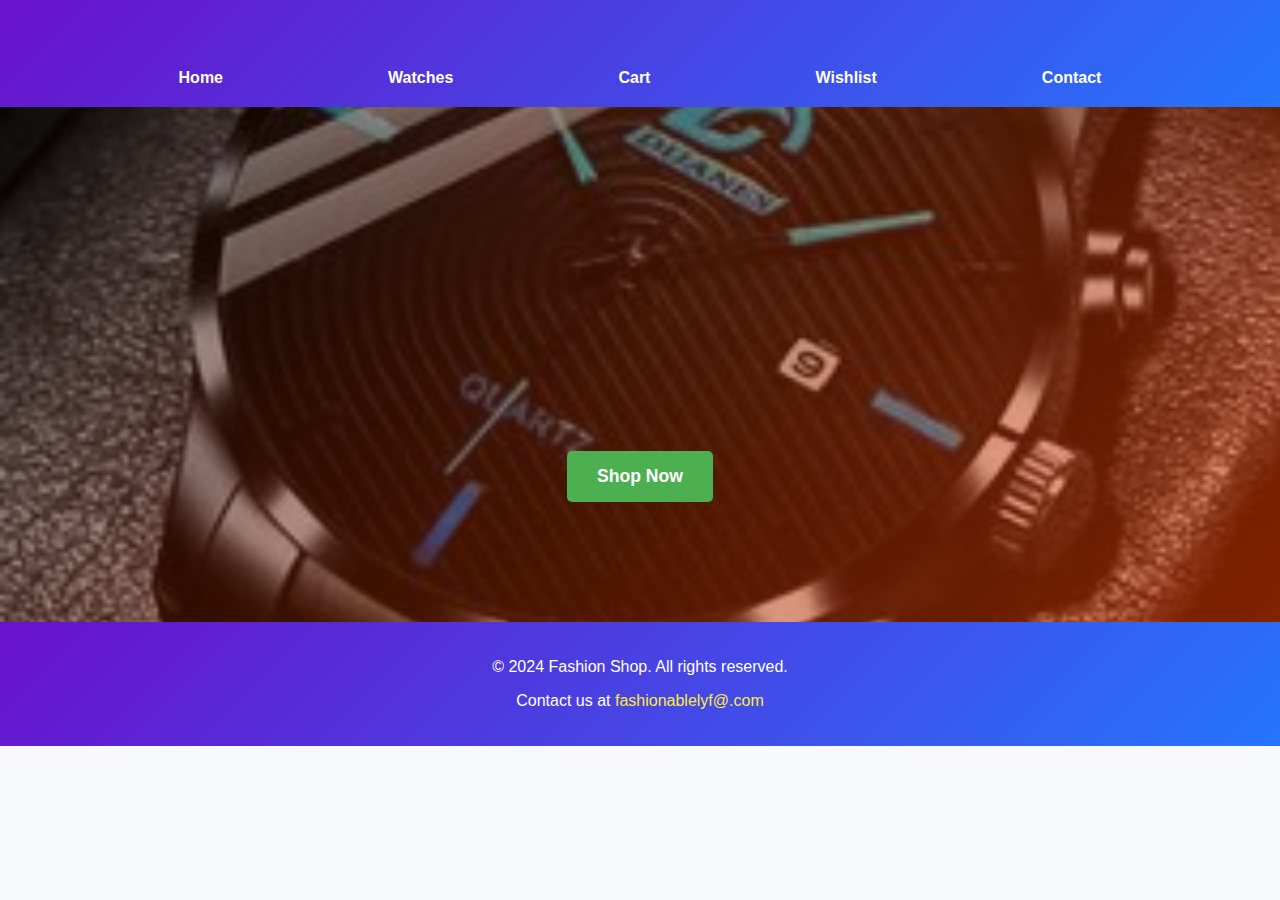
<file: index.html>
<!DOCTYPE html>
<html lang="en">
<head>
    <meta charset="UTF-8">
    <meta name="viewport" content="width=device-width, initial-scale=1.0">
    <title>Fashionable World</title>
    <link rel="stylesheet" href="styles.css">
</head>
<body>
    <header>
        <div class="container">
            <marquee><center><h1>Fashionable World</h1></center></marquee>
            <nav>
                <ul>
                    <li><a href="index.html">Home</a></li>
                    <li><a href="products.html">Watches</a></li>
                    <li><a href="cart.html">Cart</a></li>
                    <li><a href="wishlist.html">Wishlist</a></li>
                    <li><a href="contact.html">Contact</a></li>
                </ul>
            </nav>
        </div>
    </header>
    <section id="home" class="hero">
        <div class="hero-content">
            <span class="blink"><h2>Discover Your Perfect Fashion Product</h2>
            <p>Elegant designs, unmatched quality.</p></span>
            <a href="products.html" class="cta-button">Shop Now</a>
           
        </div>
    </section>
    
    <footer>
        <div class="container">
            <p>&copy; 2024 Fashion Shop. All rights reserved.</p>
            <p>Contact us at <a href="mailto:fashionablelyf@gmail.com">fashionablelyf@.com</a></p>
        </div>
    </footer>
    <script src="in.js"></script>
</body>
</html>
</file>
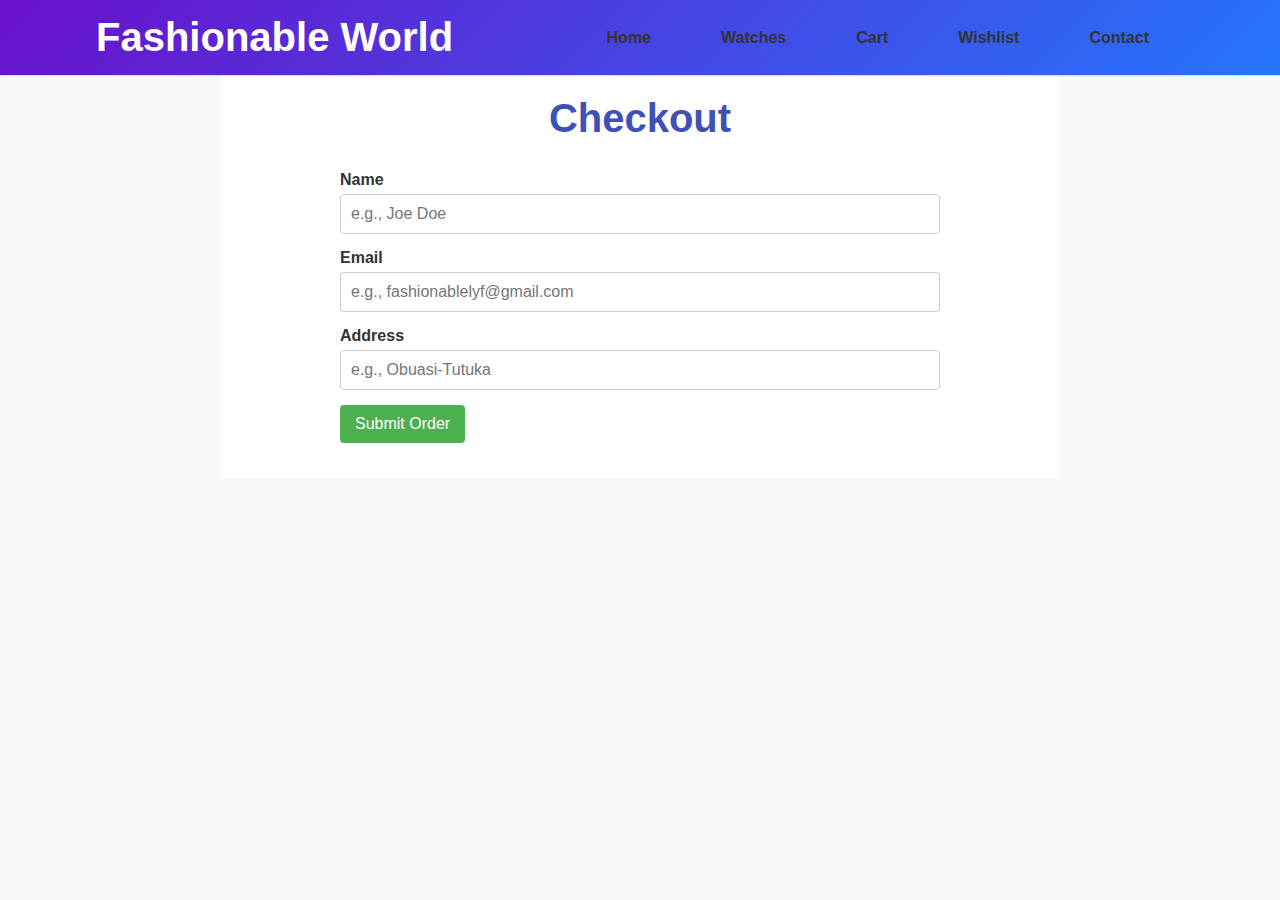
<file: checkout.html>
<!DOCTYPE html>
<html lang="en">
<head>
    <meta charset="UTF-8">
    <meta name="viewport" content="width=device-width, initial-scale=1.0">
    <title>Checkout</title>
    <link rel="stylesheet" href="styles.css">
    <style>
        body {
            font-family: Arial, sans-serif;
            margin: 0;
            padding: 0;
            box-sizing: border-box;
        }
        header {
            background-color: #f8f8f8;
            padding: 15px 0;
            border-bottom: 1px solid #ddd;
        }
        header .container {
            display: flex;
            justify-content: space-between;
            align-items: center;
            max-width: 1200px;
            margin: 0 auto;
            padding: 0 15px;
        }
        header h1 {
            margin: 0;
        }
        nav ul {
            list-style: none;
            padding: 0;
            margin: 0;
            display: flex;
        }
        nav ul li {
            margin: 0 15px;
        }
        nav ul li a {
            text-decoration: none;
            color: #333;
            font-weight: bold;
        }
        .checkout {
            padding: 20px;
            max-width: 800px;
            margin: 0 auto;
        }
        .checkout h2 {
            margin-top: 0;
        }
        .form-group {
            margin-bottom: 15px;
        }
        .form-group label {
            display: block;
            margin-bottom: 5px;
            font-weight: bold;
        }
        .form-group input {
            width: 100%;
            padding: 10px;
            border: 1px solid #ccc;
            border-radius: 4px;
            box-sizing: border-box;
        }
        .form-group button {
            padding: 10px 15px;
            background-color: #4CAF50;
            color: white;
            border: none;
            border-radius: 4px;
            cursor: pointer;
            font-size: 16px;
        }
        .form-group button:hover {
            background-color: #45a049;
        }
    </style>
</head>
<body>
    <header>
        <div class="container">
            <h1>Fashionable World</h1>
            <nav>
                <ul>
                    <li><a href="index.html">Home</a></li>
                    <li><a href="products.html">Watches</a></li>
                    <li><a href="cart.html">Cart</a></li>
                    <li><a href="wishlist.html">Wishlist</a></li>
                    <li><a href="contact.html">Contact</a></li>
                </ul>
            </nav>
        </div>
    </header>
    <section class="checkout">
        <div class="container">
            <h2>Checkout</h2>
            <form action="/submit-order" method="POST">
                <div class="form-group">
                    <label for="name">Name</label>
                    <input type="text" id="name" name="name" required placeholder="e.g., Joe Doe">
                </div>
                <div class="form-group">
                    <label for="email">Email</label>
                    <input type="email" id="email" name="email" required placeholder="e.g., fashionablelyf@gmail.com">
                </div>
                <div class="form-group">
                    <label for="address">Address</label>
                    <input type="text" id="address" name="address" required placeholder="e.g., Obuasi-Tutuka">
                </div>
                <div class="form-group">
                    <button type="submit">Submit Order</button>
                </div>
            </form>
        </div>
    </section>
</body>
</html>
</file>
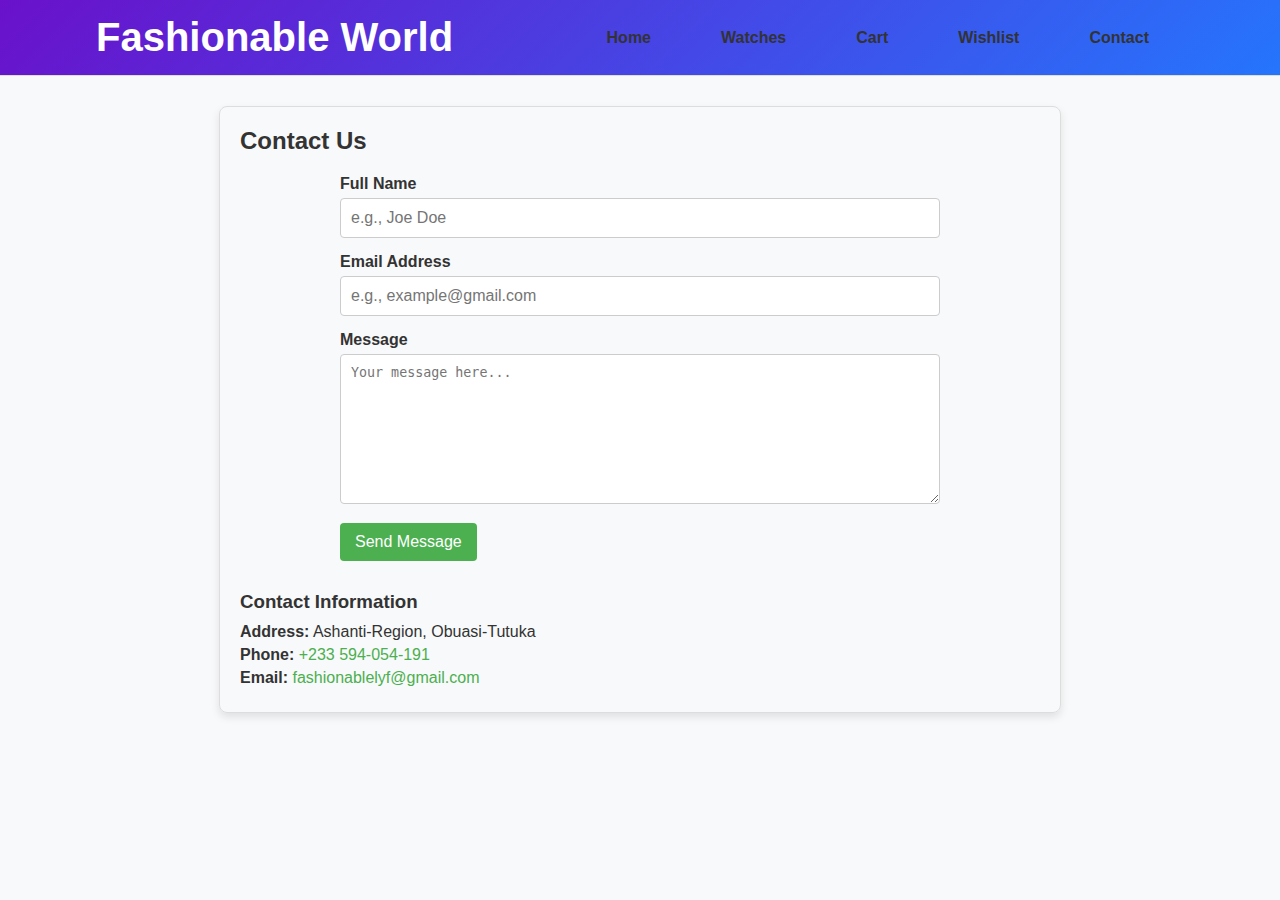
<file: contact.html>
<!DOCTYPE html>
<html lang="en">
<head>
    <meta charset="UTF-8">
    <meta name="viewport" content="width=device-width, initial-scale=1.0">
    <title>Contact Us</title>
    <link rel="stylesheet" href="styles.css">
    <style>
        /* Additional styles for Contact Us page */
        body {
            font-family: Arial, sans-serif;
            margin: 0;
            padding: 0;
            box-sizing: border-box;
        }
        header {
            background-color: #f8f8f8;
            padding: 15px 0;
            border-bottom: 1px solid #ddd;
        }
        header .container {
            display: flex;
            justify-content: space-between;
            align-items: center;
            max-width: 1200px;
            margin: 0 auto;
            padding: 0 15px;
        }
        header h1 {
            margin: 0;
        }
        nav ul {
            list-style: none;
            padding: 0;
            margin: 0;
            display: flex;
        }
        nav ul li {
            margin: 0 15px;
        }
        nav ul li a {
            text-decoration: none;
            color: #333;
            font-weight: bold;
        }
        .contact-container {
            max-width: 800px;
            margin: 30px auto;
            padding: 20px;
            border: 1px solid #ddd;
            border-radius: 8px;
            box-shadow: 0 4px 8px rgba(0, 0, 0, 0.1);
        }
        .contact-container h2 {
            margin-top: 0;
        }
        .form-group {
            margin-bottom: 15px;
        }
        .form-group label {
            display: block;
            margin-bottom: 5px;
            font-weight: bold;
        }
        .form-group input,
        .form-group textarea {
            width: 100%;
            padding: 10px;
            border: 1px solid #ccc;
            border-radius: 4px;
            box-sizing: border-box;
        }
        .form-group textarea {
            resize: vertical;
            height: 150px;
        }
        .form-group button {
            padding: 10px 15px;
            background-color: #4CAF50;
            color: white;
            border: none;
            border-radius: 4px;
            cursor: pointer;
            font-size: 16px;
        }
        .form-group button:hover {
            background-color: #45a049;
        }
        .contact-info {
            margin-top: 30px;
        }
        .contact-info h3 {
            margin-bottom: 10px;
        }
        .contact-info p {
            margin: 5px 0;
        }
        .contact-info a {
            color: #4CAF50;
            text-decoration: none;
        }
        .contact-info a:hover {
            text-decoration: underline;
        }
    </style>
</head>
<body>
    <header>
        <div class="container">
            <h1>Fashionable World</h1>
            <nav>
                <ul>
                    <li><a href="index.html">Home</a></li>
                    <li><a href="products.html">Watches</a></li>
                    <li><a href="cart.html">Cart</a></li>
                    <li><a href="wishlist.html">Wishlist</a></li>
                    <li><a href="contact.html">Contact</a></li>
                </ul>
            </nav>
        </div>
    </header>
    <section class="contact-container">
        <h2>Contact Us</h2>
        <form action="/send-message" method="POST">
            <div class="form-group">
                <label for="name">Full Name</label>
                <input type="text" id="name" name="name" required placeholder="e.g., Joe Doe">
            </div>
            <div class="form-group">
                <label for="email">Email Address</label>
                <input type="email" id="email" name="email" required placeholder="e.g., example@gmail.com">
            </div>
            <div class="form-group">
                <label for="message">Message</label>
                <textarea id="message" name="message" required placeholder="Your message here..."></textarea>
            </div>
            <div class="form-group">
                <button type="submit">Send Message</button>
            </div>
        </form>
        <div class="contact-info">
            <h3>Contact Information</h3>
            <p><strong>Address:</strong> Ashanti-Region, Obuasi-Tutuka</p>
            <p><strong>Phone:</strong> <a href="tel:+233594054191">+233 594-054-191</a></p>
            <p><strong>Email:</strong> <a href="mailto:fashionablelyf@gmail.com">fashionablelyf@gmail.com</a></p>
        </div>
    </section>
    <script src="contact.js"></script>
</body>
</html>
</file>
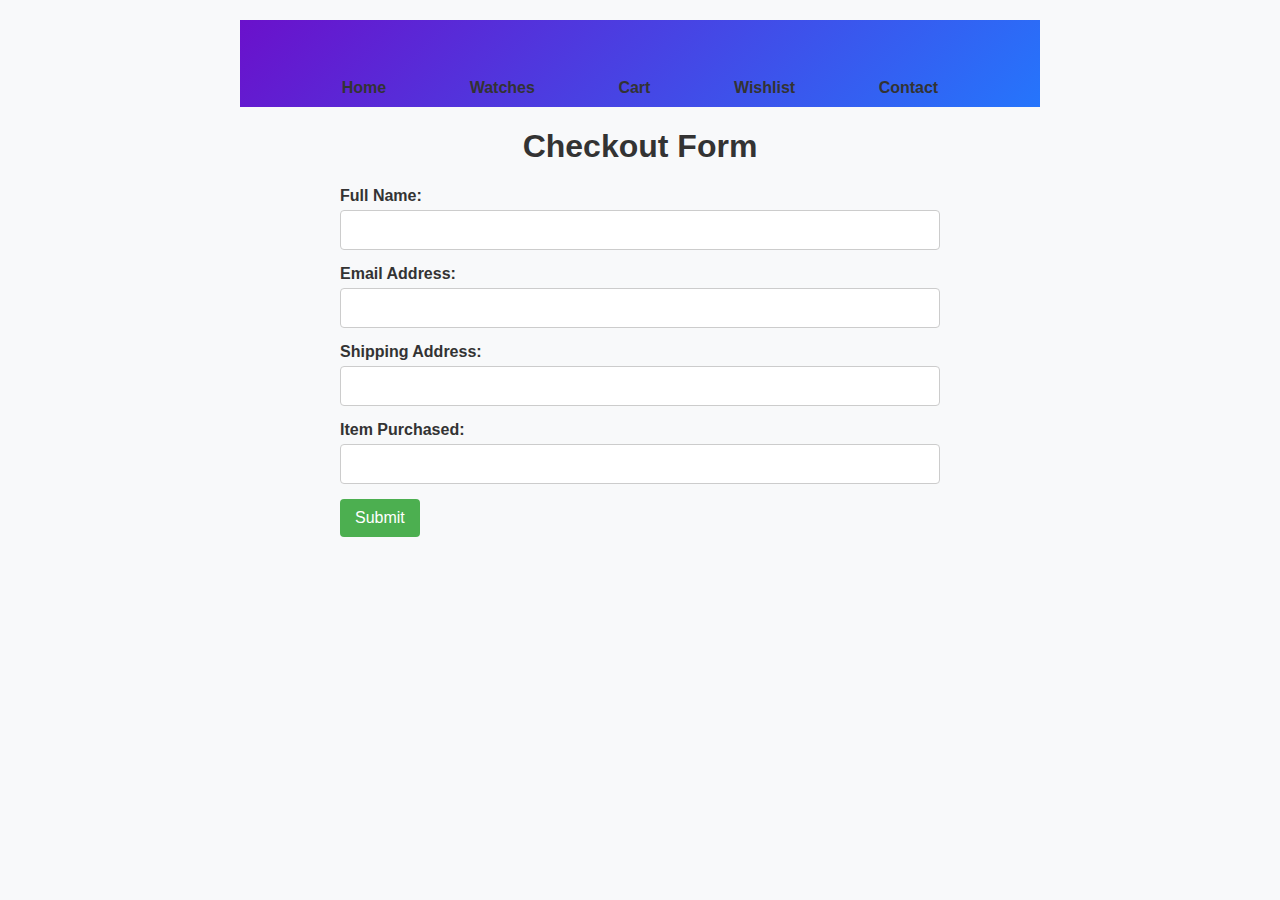
<file: form.html>
<!DOCTYPE html>
<html lang="en">
<head>
    <meta charset="UTF-8">
    <meta name="viewport" content="width=device-width, initial-scale=1.0">
    <title>Checkout Form</title>
    <link rel="stylesheet" href="styles.css">
    <style>
        body {
            font-family: Arial, sans-serif;
            max-width: 800px;
            margin: 0 auto;
            padding: 20px;
        }
        header {
            background-color: #f8f8f8;
            padding: 10px 0;
        }
        header h1 {
            text-align: center;
            margin: 0;
        }
        nav ul {
            list-style: none;
            padding: 0;
            text-align: center;
        }
        nav ul li {
            display: inline;
            margin: 0 15px;
        }
        nav ul li a {
            text-decoration: none;
            color: #333;
            font-weight: bold;
        }
        .form-group {
            margin-bottom: 15px;
        }
        .form-group label {
            display: block;
            margin-bottom: 5px;
        }
        .form-group input {
            width: 100%;
            padding: 10px;
            box-sizing: border-box;
            border: 1px solid #ccc;
            border-radius: 4px;
        }
        .form-group button {
            padding: 10px 15px;
            background-color: #4CAF50;
            color: white;
            border: none;
            border-radius: 4px;
            cursor: pointer;
            font-size: 16px;
        }
        .form-group button:hover {
            background-color: #45a049;
        }
        .centered {
            text-align: center;
        }
    </style>
</head>
<body>
    <header>
        <div class="container">
            <marquee><center><h1>Fashionable World</h1></center></marquee>
            <nav>
                <ul>
                    <li><a href="index.html">Home</a></li>
                    <li><a href="products.html">Watches</a></li>
                    <li><a href="cart.html">Cart</a></li>
                    <li><a href="wishlist.html">Wishlist</a></li>
                    <li><a href="contact.html">Contact</a></li>
                </ul>
            </nav>
        </div>
    </header>
    <main>
        <div class="container">
            <h1 class="centered">Checkout Form</h1>
            <form id="checkoutForm" action="send-email.php" method="POST">
                <div class="form-group">
                    <label for="name">Full Name:</label>
                    <input type="text" id="name" name="name" required>
                </div>
                <div class="form-group">
                    <label for="email">Email Address:</label>
                    <input type="email" id="email" name="email" required>
                </div>
                <div class="form-group">
                    <label for="address">Shipping Address:</label>
                    <input type="text" id="address" name="address" required>
                </div>
                <div class="form-group">
                    <label for="item">Item Purchased:</label>
                    <input type="text" id="item" name="item" oninput="updateItem()" required>
                </div>
                <div class="form-group">
                    <button type="submit">Submit</button>
                </div>
            </form>
        </div>
    </main>
    <script>
        function updateItem() {
            // Get the value of the item input
            var itemInput = document.getElementById('item');
            var itemValue = itemInput.value;

            // Add more logic if needed (e.g., formatting or validation)
            // For now, it just ensures the input value is set
            itemInput.value = itemValue;
        }
    </script>
</body>
</html>
</file>
<file: styles.css>
body {
    font-family: 'Lucida Calligraphy', sans-serif;
    margin: 0;
    padding: 0;
    color: #333;
    background: #f8f9fa;
    
}

a {
    text-decoration: none;
    color: inherit;
}


.container {
    width: 85%;
    margin: 0 auto;
}


header {
    background: linear-gradient(135deg, #6a11cb, #2575fc);
    color: #fff;
    padding: 20px 0;
}

header h1 {
    margin: 0;
    font-size: 2.5em;
}

nav ul {
    list-style: none;
    padding: 0;
    margin: 0;
    display: flex;
    justify-content: space-around;
}

nav ul li {
    display: inline;
}

nav ul li a {
    color: #fff;
    font-weight: bold;
    padding: 10px 20px;
    transition: background 0.3s ease;
}

nav ul li a:hover {
    background: rgba(255, 255, 255, 0.3);
    border-radius: 5px;
}


.hero {
    background: linear-gradient(135deg, rgba(0, 0, 0, 0.5), rgba(255, 69, 0, 0.5)), url('68.jpg') no-repeat center center/cover;
    color: #fff;
    text-align: center;
    padding: 120px 20px;
}

.hero-content {
    max-width: 700px;
    margin: 0 auto;
}

.hero h2 {
    font-size: 4em;
    margin: 0;
    color: #ffeb3b;
}

.hero p {
    font-size: 1.5em;
    color: #e0e0e0;
}

.cta-button {
    display: inline-block;
    padding: 15px 30px;
    background: #ff5722;
    color: #fff;
    border-radius: 5px;
    font-weight: bold;
    font-size: 1.1em;
    transition: background 0.3s ease, transform 0.3s ease;
}

.cta-button:hover {
    background: #e64a19;
    transform: scale(1.05);
}



.product-gallery {
    padding: 60px 20px;
    background: #ffffff;
}

.product-gallery h2 {
    text-align: center;
    margin-bottom: 40px;
    font-size: 2.5em;
    color: #3f51b5;
}

.products {
    display: flex;
    flex-wrap: wrap;
    justify-content: space-around;
}

.product {
    background: #fff;
    border: 1px solid #ddd;
    border-radius: 10px;
    margin: 15px;
    padding: 20px;
    text-align: center;
    width: 250px;
    box-shadow: 0 4px 8px rgba(0, 0, 0, 0.2);
    transition: box-shadow 0.3s ease, transform 0.3s ease;
}

.product img {
    max-width: 100%;
    border-radius: 10px;
}

.product h3 {
    font-size: 1.5em;
    margin: 10px 0;
    color: #2196f3;
}

.product p {
    color: #ff5722;
    font-size: 1.2em;
    margin: 10px 0;
}

.product .cta-button {
    background: #4caf50;
    color: #fff;
    transition: background 0.3s ease;
}

.product .cta-button:hover {
    background: #388e3c;
}


.cart {
    padding: 60px 20px;
    background: #f4f4f4;
}

.cart h2 {
    text-align: center;
    margin-bottom: 20px;
    font-size: 2.5em;
    color: #3f51b5;
}

.cart-items {
    display: flex;
    flex-direction: column;
    align-items: center;
}

.cart-item {
    background: #fff;
    border: 1px solid #ddd;
    border-radius: 10px;
    margin: 10px;
    padding: 20px;
    display: flex;
    align-items: center;
    width: 80%;
    box-shadow: 0 4px 8px rgba(0, 0, 0, 0.2);
}

.cart-item img {
    max-width: 100px;
    border-radius: 10px;
    margin-right: 20px;
}

.cart-item-info {
    flex: 1;
}

.cart-item-info h3 {
    margin: 0;
    color: #2196f3;
}

.cart-item-info p {
    color: #ff5722;
}

.cart-summary {
    text-align: center;
    margin-top: 30px;
}

.cart-summary h3 {
    font-size: 1.5em;
    color: #3f51b5;
}

.cart-summary .cta-button {
    background: #ff5722;
    color: #fff;
}

.cart-summary .cta-button:hover {
    background: #e64a19;
}


.checkout {
    padding: 60px 20px;
    background: #ffffff;

}

.checkout h2 {
    text-align: center;
    margin-bottom: 30px;
    font-size: 2.5em;
    color: #3f51b5;
}

form {
    max-width: 600px;
    margin: 0 auto;
}

.form-group {
    margin-bottom: 20px;
}

.form-group label {
    display: block;
    margin-bottom: 5px;
    font-weight: bold;
}

.form-group input {
    width: 100%;
    padding: 10px;
    border: 1px solid #ddd;
    border-radius: 5px;
    font-size: 1em;
}
.form-group button {
    padding: 10px 15px;
    background-color: #4CAF50;
    color: white;
    border: none;
    cursor: pointer;
}
.form-group button:hover {
    background-color: #45a049;
}
.product .cta-button {
    background: #4caf50;
    color: #fff;
    transition: background 0.3s ease;
}

.cta-button {
    display: inline-block;
    padding: 15px 30px;
    background: #4caf50;
    color: #fff;
    border-radius: 5px;
    font-weight: bold;
    font-size: 1.1em;
    transition: background 0.3s ease, transform 0.3s ease;
} 

.cta-button:hover {
    background: #388e3c;
    transform: scale(1.05);
}



footer {
    background: linear-gradient(135deg, #6a11cb, #2575fc);
    color: #fff;
    padding: 20px 0;
    text-align: center;
    padding: fixed;
}

footer a {
    color: #ffeb3b;
}
</file>
